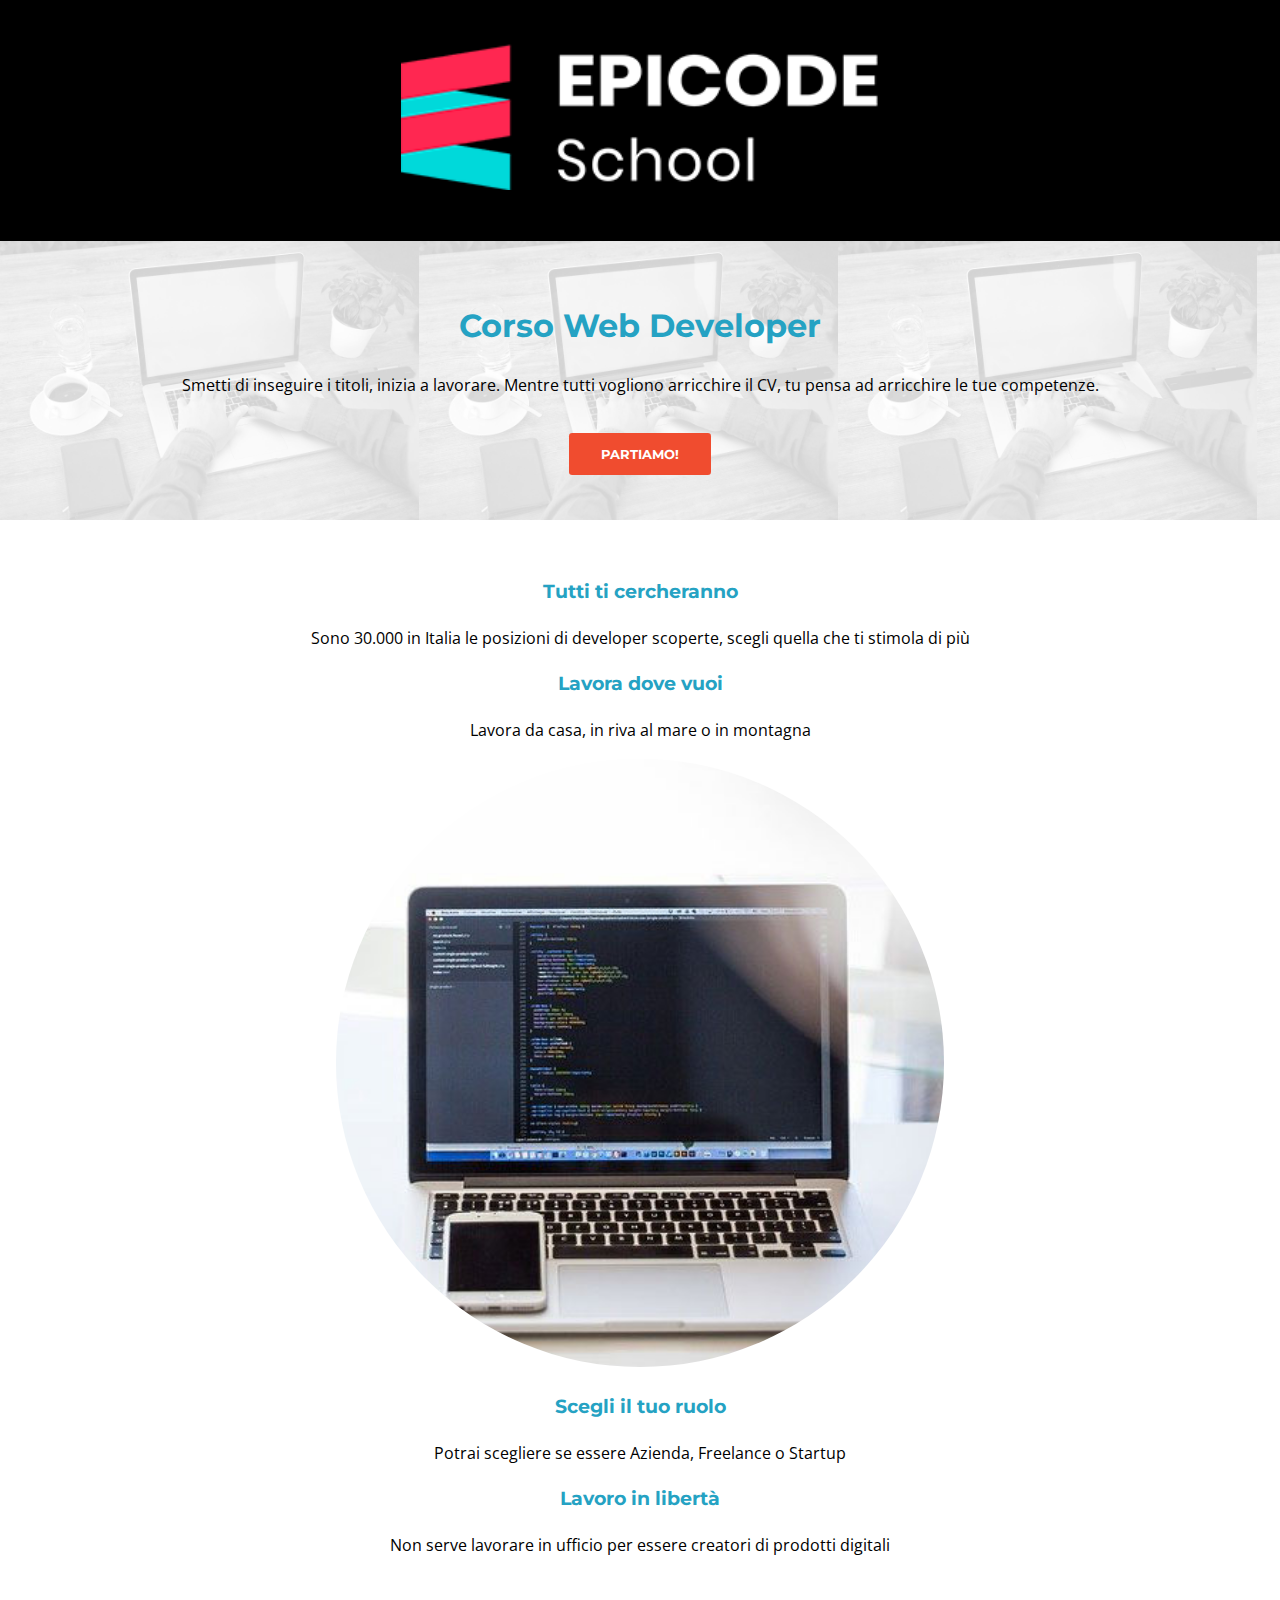
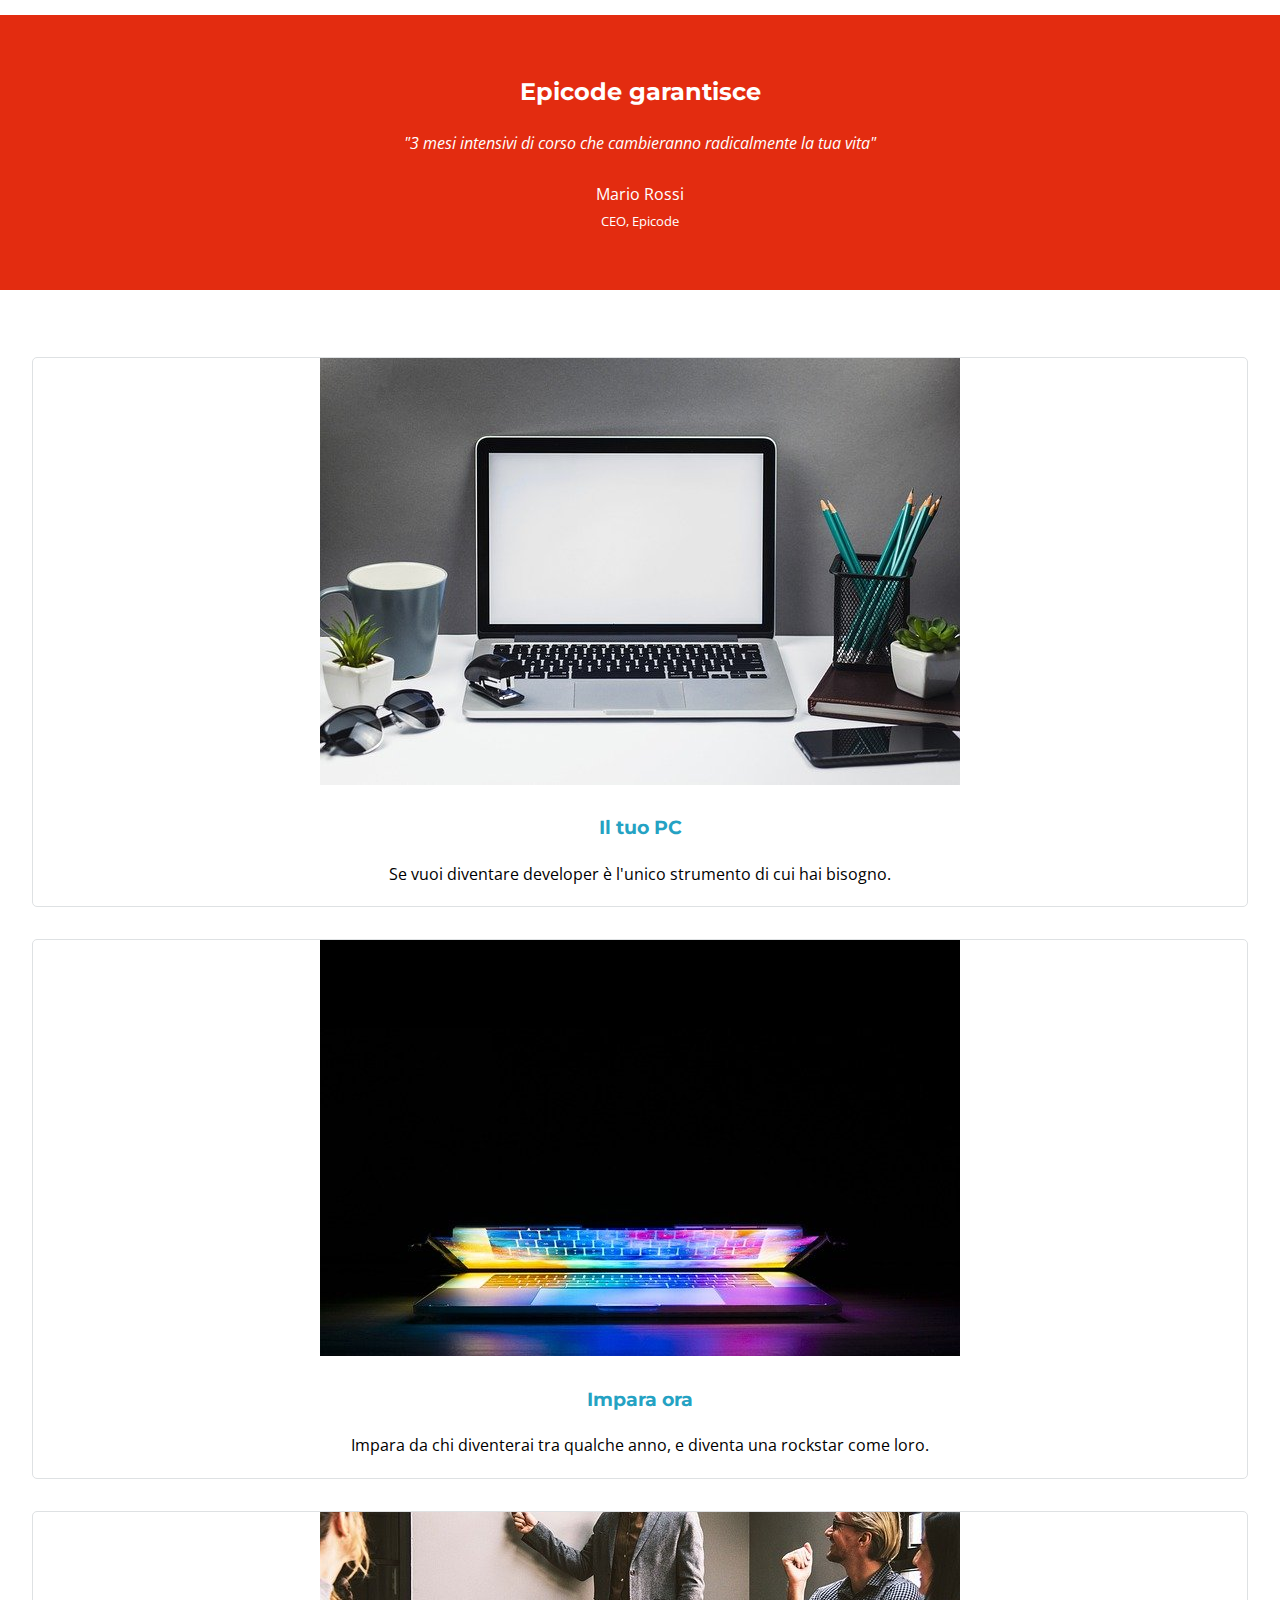
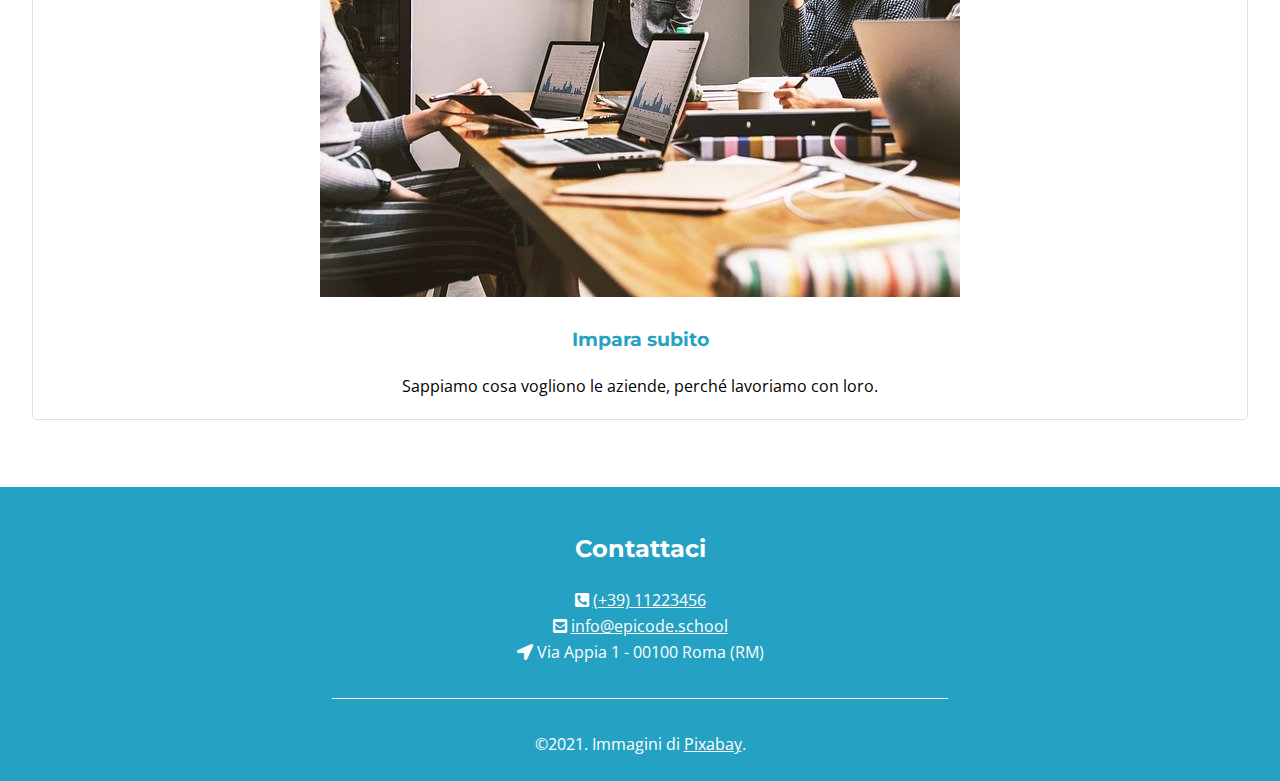
<file: index.html>
<!DOCTYPE html>
<html lang="en">
  <head>
    <meta charset="UTF-8" />
    <meta name="viewport" content="width=device-width, initial-scale=1.0" />
    <title>Corso Web Developer</title>
    <link
      rel="stylesheet"
      href="https://cdnjs.cloudflare.com/ajax/libs/font-awesome/5.15.4/css/all.min.css"
      integrity="sha512-1ycn6IcaQQ40/MKBW2W4Rhis/DbILU74C1vSrLJxCq57o941Ym01SwNsOMqvEBFlcgUa6xLiPY/NS5R+E6ztJQ=="
      crossorigin="anonymous"
      referrerpolicy="no-referrer"
    />
    <link rel="preconnect" href="https://fonts.googleapis.com" />
    <link rel="preconnect" href="https://fonts.gstatic.com" crossorigin />
    <link
      href="https://fonts.googleapis.com/css2?family=Montserrat:wght@400;700&family=Open+Sans:ital,wght@0,400;0,700;1,400&display=swap"
      rel="stylesheet"
    />
    <link rel="stylesheet" href="assets/css/reset.css" />
    <link rel="stylesheet" href="assets/css/style.css" />
  </head>
  <body>
    <header>
      <img src="./assets/img/logo.png" alt="Epicode logo" />
    </header>

    <main>
      <div class="title-section sections">
        <h1>Corso Web Developer</h1>
        <p>
          Smetti di inseguire i titoli, inizia a lavorare. Mentre tutti vogliono arricchire il CV, tu pensa ad
          arricchire le tue competenze.
        </p>
        <button>PARTIAMO!</button>
      </div>
      <div class="sections">
        <h3>Tutti ti cercheranno</h3>
        <p>Sono 30.000 in Italia le posizioni di developer scoperte, scegli quella che ti stimola di più</p>
        <h3>Lavora dove vuoi</h3>
        <p>Lavora da casa, in riva al mare o in montagna</p>
        <div>
          <img src="assets/img/notebook.jpg" alt="Notebook" class="notebook-img" />
        </div>
        <h3>Scegli il tuo ruolo</h3>
        <p>Potrai scegliere se essere Azienda, Freelance o Startup</p>
        <h3>Lavoro in libertà</h3>
        <p>Non serve lavorare in ufficio per essere creatori di prodotti digitali</p>
      </div>
      <div class="section-orange sections">
        <h2>Epicode garantisce</h2>
        <p class="italic">"3 mesi intensivi di corso che cambieranno radicalmente la tua vita"</p>
        <p>
          Mario Rossi <br />
          <span class="small-font">CEO, Epicode</span>
        </p>
      </div>
      <div class="padding-y-1">
        <div class="padding-y-2">
          <div class="sections-imgs">
            <img src="assets/img/foto1.jpg" alt="PC-1" />
            <div>
              <h3>Il tuo PC</h3>
              <p>Se vuoi diventare developer è l'unico strumento di cui hai bisogno.</p>
            </div>
          </div>
        </div>
        <div class="padding-y-2">
          <div class="sections-imgs">
            <img src="assets/img/foto2.jpg" alt="PC-2" />
            <div>
              <h3>Impara ora</h3>
              <p>Impara da chi diventerai tra qualche anno, e diventa una rockstar come loro.</p>
            </div>
          </div>
        </div>
        <div class="padding-y-2">
          <div class="sections-imgs">
            <img src="assets/img/foto3.jpg" alt="PC-3" />
            <div>
              <h3>Impara subito</h3>
              <p>Sappiamo cosa vogliono le aziende, perché lavoriamo con loro.</p>
            </div>
          </div>
      </div>
    </main>

    <footer>
      <h2>Contattaci</h2>
      <div>
        <span><i class="fas fa-phone-square-alt"></i><span class="underline">(+39) 11223456</span></span>
      </div>
      <div>
        <span><i class="fas fa-envelope-square"></i><span class="underline">info@epicode.school</span></span>
      </div>
      <div>
        <span><i class="fas fa-location-arrow"></i>Via Appia 1 - 00100 Roma (RM)</span>
      </div>
      <div class="footer-border"></div>
      <div>&#169;2021. Immagini di <span class="underline">Pixabay</span>.</div>
    </footer>
  </body>
</html>
</file>
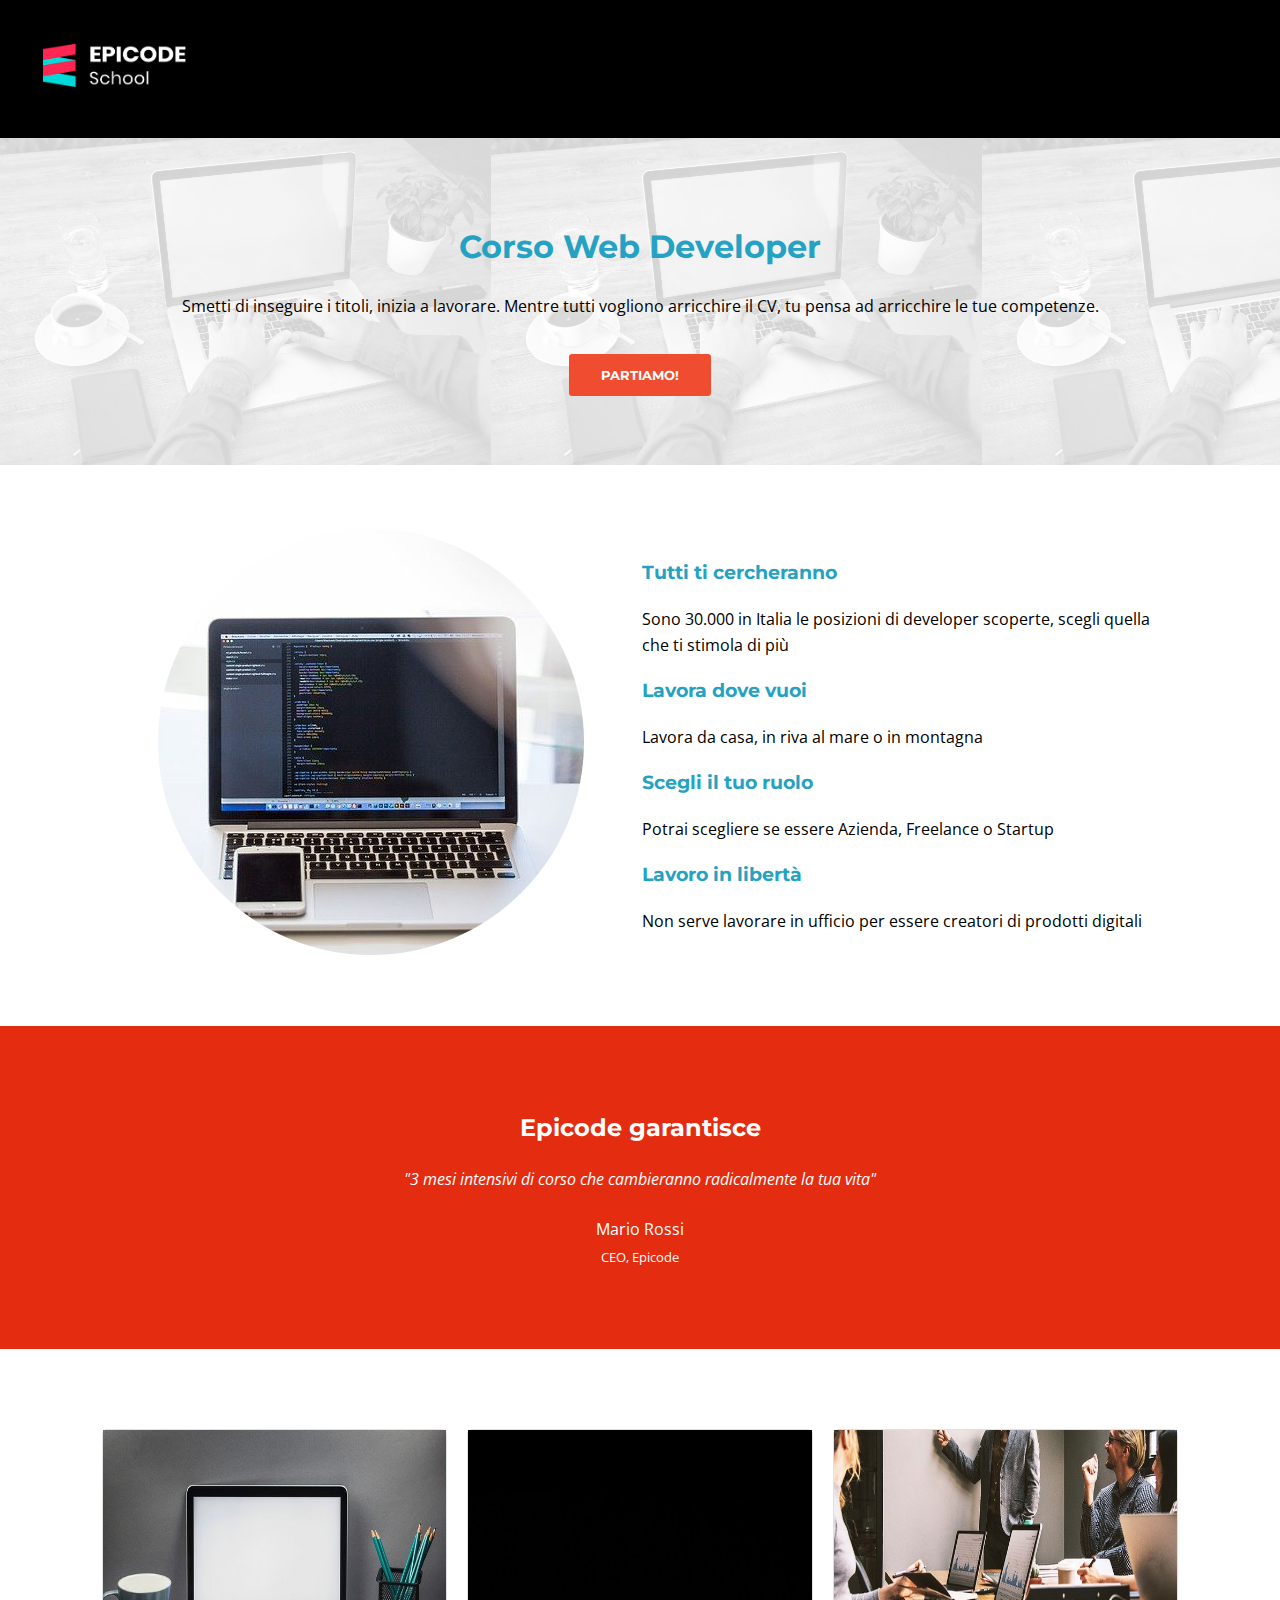
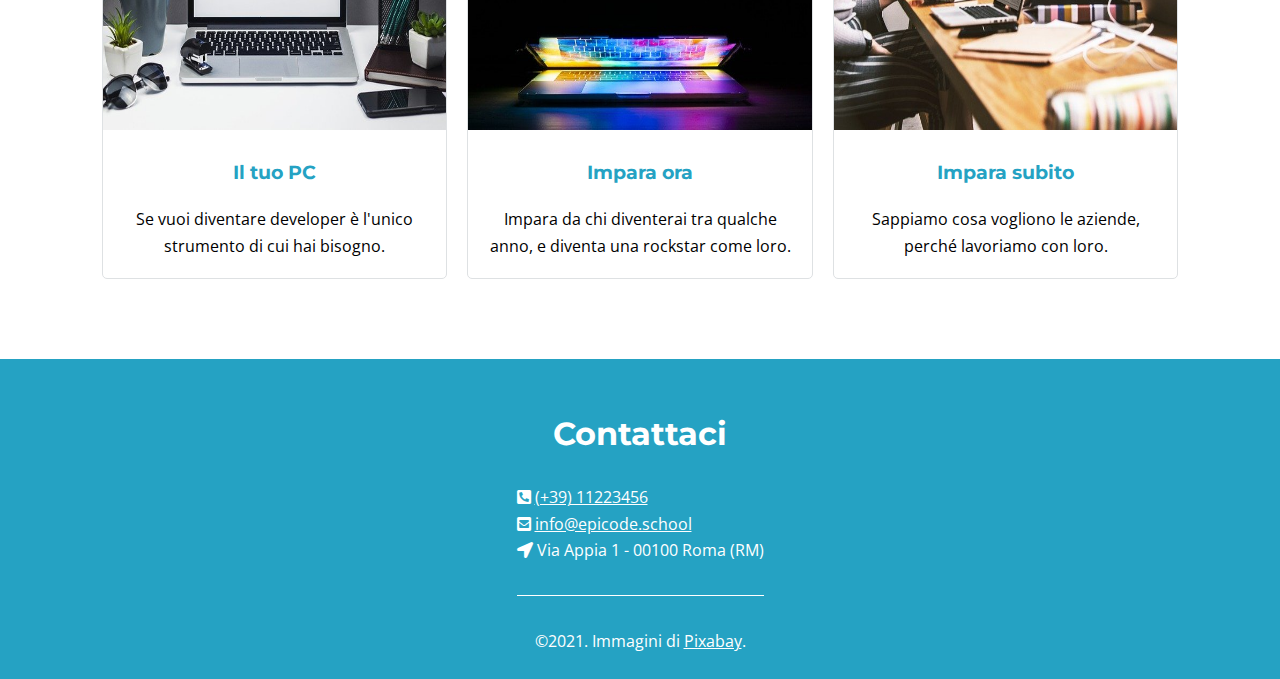
<file: index-desktop.html>
<!DOCTYPE html>
<html lang="en">
  <head>
    <meta charset="UTF-8" />
    <meta name="viewport" content="width=device-width, initial-scale=1.0" />
    <title>Corso Web Developer</title>
    <link
      rel="stylesheet"
      href="https://cdnjs.cloudflare.com/ajax/libs/font-awesome/5.15.4/css/all.min.css"
      integrity="sha512-1ycn6IcaQQ40/MKBW2W4Rhis/DbILU74C1vSrLJxCq57o941Ym01SwNsOMqvEBFlcgUa6xLiPY/NS5R+E6ztJQ=="
      crossorigin="anonymous"
      referrerpolicy="no-referrer"
    />
    <link rel="preconnect" href="https://fonts.googleapis.com" />
    <link rel="preconnect" href="https://fonts.gstatic.com" crossorigin />
    <link
      href="https://fonts.googleapis.com/css2?family=Montserrat:wght@400;700&family=Open+Sans:ital,wght@0,400;0,700;1,400&display=swap"
      rel="stylesheet"
    />
    <link rel="stylesheet" href="assets/css/reset.css" />
    <link rel="stylesheet" href="assets/css/style-desktop.css" />
  </head>
  <body>
    <header>
      <img src="./assets/img/logo.png" alt="Epicode logo" />
    </header>

    <main>
      <div class="title-section sections text-center">
        <h1>Corso Web Developer</h1>
        <p>
          Smetti di inseguire i titoli, inizia a lavorare. Mentre tutti vogliono arricchire il CV, tu pensa ad
          arricchire le tue competenze.
        </p>
        <button>PARTIAMO!</button>
      </div>
      <div class="sections text-center">
        <div class="inline w-50">
          <img src="assets/img/notebook.jpg" alt="Notebook" class="notebook-img" />
        </div>
        <div class="inline w-50 text-start">
          <h3>Tutti ti cercheranno</h3>
          <p>Sono 30.000 in Italia le posizioni di developer scoperte, scegli quella che ti stimola di più</p>
          <h3>Lavora dove vuoi</h3>
          <p>Lavora da casa, in riva al mare o in montagna</p>
          
          <h3>Scegli il tuo ruolo</h3>
          <p>Potrai scegliere se essere Azienda, Freelance o Startup</p>
          <h3>Lavoro in libertà</h3>
          <p>Non serve lavorare in ufficio per essere creatori di prodotti digitali</p>
        </div>
      </div>
      <div class="section-orange sections text-center">
        <h2>Epicode garantisce</h2>
        <p class="italic">"3 mesi intensivi di corso che cambieranno radicalmente la tua vita"</p>
        <p>
          Mario Rossi <br />
          <span class="small-font">CEO, Epicode</span>
        </p>
      </div>
      <div class="sections text-center">
        <div class="padding-y-2">
          <div class="sections-imgs">
            <img src="assets/img/foto1.jpg" alt="PC-1" />
            <div>
              <h3>Il tuo PC</h3>
              <p>Se vuoi diventare developer è l'unico strumento di cui hai bisogno.</p>
            </div>
          </div>
        </div>
        <div class="padding-y-2">
          <div class="sections-imgs">
            <img src="assets/img/foto2.jpg" alt="PC-2" />
            <div>
              <h3>Impara ora</h3>
              <p>Impara da chi diventerai tra qualche anno, e diventa una rockstar come loro.</p>
            </div>
          </div>
        </div>
        <div class="padding-y-2">
          <div class="sections-imgs">
            <img src="assets/img/foto3.jpg" alt="PC-3" />
            <div>
              <h3>Impara subito</h3>
              <p>Sappiamo cosa vogliono le aziende, perché lavoriamo con loro.</p>
            </div>
          </div>
      </div>
    </main>

    <footer>
      <div class="footer-text">
        <h2 class="text-center">Contattaci</h2>
        <div class="text-start">
          <span><i class="fas fa-phone-square-alt"></i><span class="underline">(+39) 11223456</span></span>
        </div>
        <div class="text-start">
          <span><i class="fas fa-envelope-square"></i><span class="underline">info@epicode.school</span></span>
        </div>
        <div class="text-start">
          <span><i class="fas fa-location-arrow"></i>Via Appia 1 - 00100 Roma (RM)</span>
        </div>
        <div class="footer-border"></div>
        <div class="text-center">&#169;2021. Immagini di <span class="underline">Pixabay</span>.</div>
      </div>
      
    </footer>
  </body>
</html>
</file>
<file: assets/css/style.css>
body {
  font-family: "Open Sans", sans-serif;
  line-height: 1.65;
  text-align: center;
}

h1,
h2,
h3,
h4,
h5,
h6 {
  font-family: "Montserrat", sans-serif;
  font-weight: bold;
  display: block;
  margin-left: 0;
  margin-right: 0;
  line-height: 1.5;
  color: #25a2c3;
}

h2 {
  color: white;
}

h1 {
  font-size: 2em;
  margin-top: 0.67em;
  margin-bottom: 0.67em;
}

h2 {
  font-size: 1.5em;
  margin-top: 0.83em;
  margin-bottom: 0.83em;
}

h3 {
  font-size: 1.17em;
  margin-top: 1em;
  margin-bottom: 1em;
}

h4 {
  font-size: 1em;
  margin-top: 1.33em;
  margin-bottom: 1.33em;
}

h5 {
  font-size: 0.83em;
  margin-top: 1.67em;
  margin-bottom: 1.67em;
}

h6 {
  font-size: 0.67em;
  margin-top: 2.33em;
  margin-bottom: 2.33em;
}

p {
  display: block;
  margin-top: 1em;
  margin-bottom: 1em;
  margin-left: 0;
  margin-right: 0;
}

header {
  background-color: black;
  text-align: center;
  padding: 2.7rem;
}

footer {
  color: white;
  background-color: #25a2c3;
  padding: 1.5rem;
}

header img {
  width: 40%;
}

main button {
  background-color: #f04c2f;
  color: white;
  font-family: "Montserrat", sans-serif;
  border: none;
  border-radius: 0.2rem;
  padding: 0.8rem 2rem;
  margin-top: 1.2rem;
  margin-bottom: 0.3rem;
  font-weight: bold;
}

.title-section {
  background-image: url(/assets/img/banner.jpg);
  background-size: contain;
}

.sections {
  padding: 2.5rem 2rem;
}

.padding-y-1 {
  padding-top: 3.2rem;
  padding-bottom: 3.2rem;
}

.padding-y-2 {
  padding: 1rem 2rem;
}

.notebook-img {
  border-radius: 50%;
  width: 50%;
}

.section-orange {
  background-color: #e32c10;
  color: white;
}

.italic {
  font-style: italic;
  margin-bottom: 1.5rem;
}

.small-font {
  font-size: 0.8rem;
}

.sections-imgs {
  border: 1px solid #dee1e3;
  border-radius: 5px;
}

.sections-imgs img {
  max-width: 100%;
  height: 50%;
}

.sections-imgs div {
  padding: 0.2rem 1rem;
}

.fas {
  margin-right: 4px;
}

.underline {
  text-decoration: underline;
}

.footer-border {
  border-top: 1px solid white;
  margin: 2rem auto;
  width: 50%;
}
</file>
<file: assets/css/style-desktop.css>
body {
  font-family: "Open Sans", sans-serif;
  line-height: 1.65;
}

h1,
h2,
h3,
h4,
h5,
h6 {
  font-family: "Montserrat", sans-serif;
  font-weight: bold;
  display: block;
  margin-left: 0;
  margin-right: 0;
  line-height: 1.5;
  color: #25a2c3;
}

h2 {
  color: white;
}

h1 {
  font-size: 2em;
  margin-top: 0.67em;
  margin-bottom: 0.67em;
}

h2 {
  font-size: 1.5em;
  margin-top: 0.83em;
  margin-bottom: 0.83em;
}

h3 {
  font-size: 1.17em;
  margin-top: 1em;
  margin-bottom: 1em;
}

h4 {
  font-size: 1em;
  margin-top: 1.33em;
  margin-bottom: 1.33em;
}

h5 {
  font-size: 0.83em;
  margin-top: 1.67em;
  margin-bottom: 1.67em;
}

h6 {
  font-size: 0.67em;
  margin-top: 2.33em;
  margin-bottom: 2.33em;
}

p {
  display: block;
  margin-top: 1em;
  margin-bottom: 1em;
  margin-left: 0;
  margin-right: 0;
}

header {
  background-color: black;
  padding: 2.7rem;
  text-align: start;
}

header img {
  width: 12%;
}

main button {
  background-color: #f04c2f;
  color: white;
  font-family: "Montserrat", sans-serif;
  border: none;
  border-radius: 0.2rem;
  padding: 0.8rem 2rem;
  margin-top: 1.2rem;
  margin-bottom: 0.3rem;
  font-weight: bold;
}

footer {
  color: white;
  background-color: #25a2c3;
  padding: 1.5rem;
  text-align: center;
}

footer h2 {
  font-size: 2em;
}

.title-section {
  background-image: url(/assets/img/banner.jpg);
  background-size: contain;
}

.sections {
  padding: 4rem;
  margin: auto;
}

.notebook-img {
  border-radius: 50%;
  margin-right: 1rem;
}

.w-50 {
  width: 45%;
  vertical-align: middle;
}

.sections-imgs {
  border: 1px solid #dee1e3;
  border-radius: 5px;
}

.sections-imgs img {
  width: 100%;
  max-height: 300px;
  aspect-ratio: 1/1;
}

.sections-imgs div {
  padding: 0.2rem 1rem;
}

.inline {
  display: inline-block;
}

.text-start {
  text-align: start;
}

.text-center {
  text-align: center;
}

.section-orange {
  background-color: #e32c10;
  color: white;
}

.italic {
  font-style: italic;
  margin-bottom: 1.5rem;
}

.small-font {
  font-size: 0.8rem;
}

.padding-y-2 {
  padding: 1rem 0.5rem;
  display: inline-block;
  width: 30%;
}

.fas {
  margin-right: 4px;
}

.underline {
  text-decoration: underline;
}

.footer-border {
  border-top: 1px solid white;
  margin: 2rem auto;
  width: 100%;
}

.footer-text {
  margin: auto;
  display: inline-block;
}
</file>
